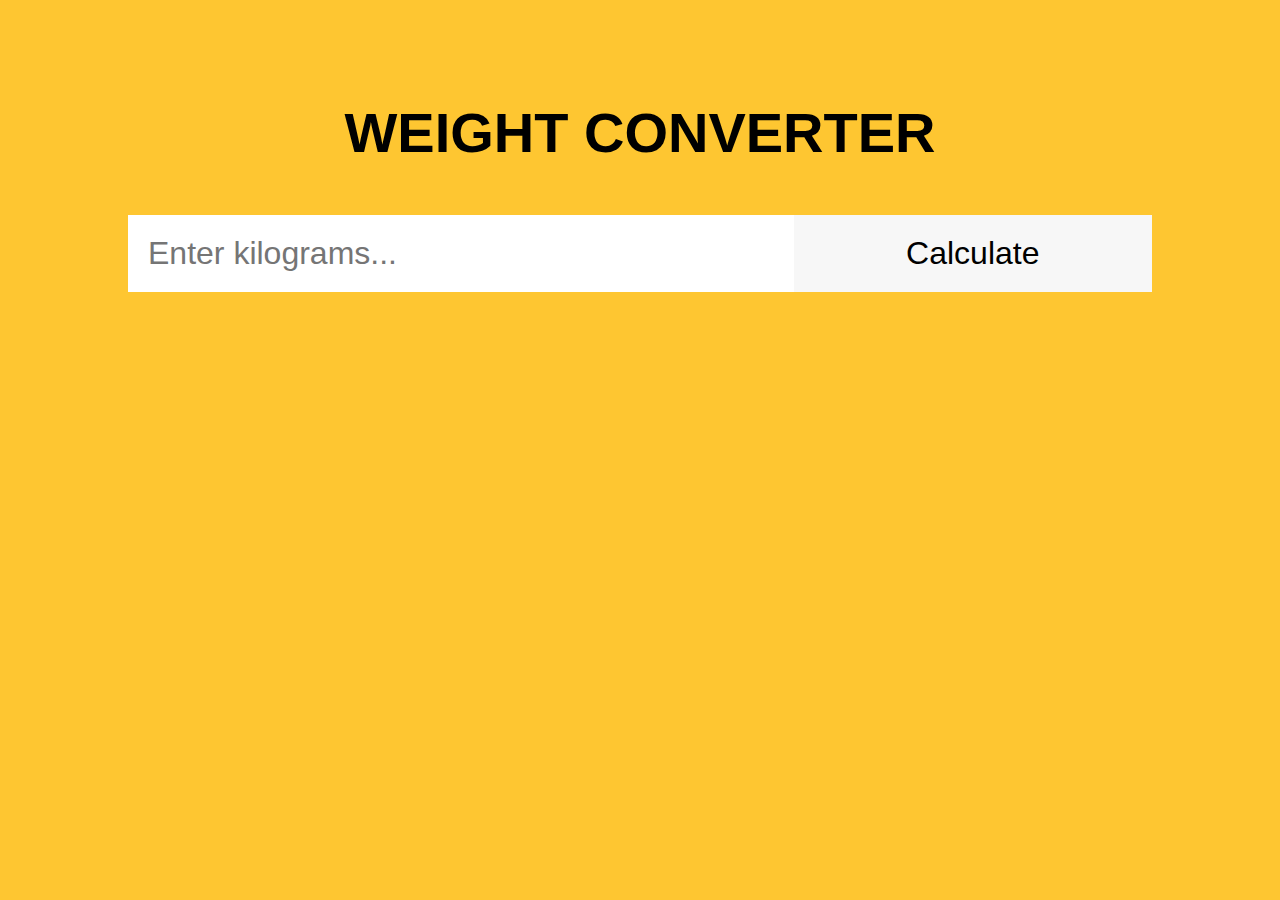
<file: Task 1/Index.html>
<!DOCTYPE html>
<html lang="en">
  <head>
    <meta charset="UTF-8" />
    <title>Weight Converter</title>
    <!-- Custom CSS -->
    <link rel="stylesheet" href="style.css" />
    <!-- Custom JS -->
    <script defer src="script.js"></script>
  </head>
  <body>
    <header>
      <!-- Header code-->
    </header>

    <main>
      <div class="wrapper">
        <h1 class="headline">Weight Converter</h1>
        <!-- Users input -->
        <form onsubmit="calculateValues()">
          <input type="text" id="search" placeholder="Enter kilograms..." />
          <input type="submit" id="submit-btn" value="Calculate" />
        </form>
        <!-- Place for output after form submission -->
        <div id="output">
          <div>
            <h2>Pounds:</h2>
            <div id="output-lb"></div>
          </div>
          <div>
            <h2>Grams:</h2>
            <div id="output-g"></div>
          </div>
          <div>
            <h2>Ounces:</h2>
            <div id="output-oz"></div>
          </div>
        </div>
      </div>
    </main>

    <footer>
      <!-- Footer code -->
    </footer>
  </body>
</html>
</file>
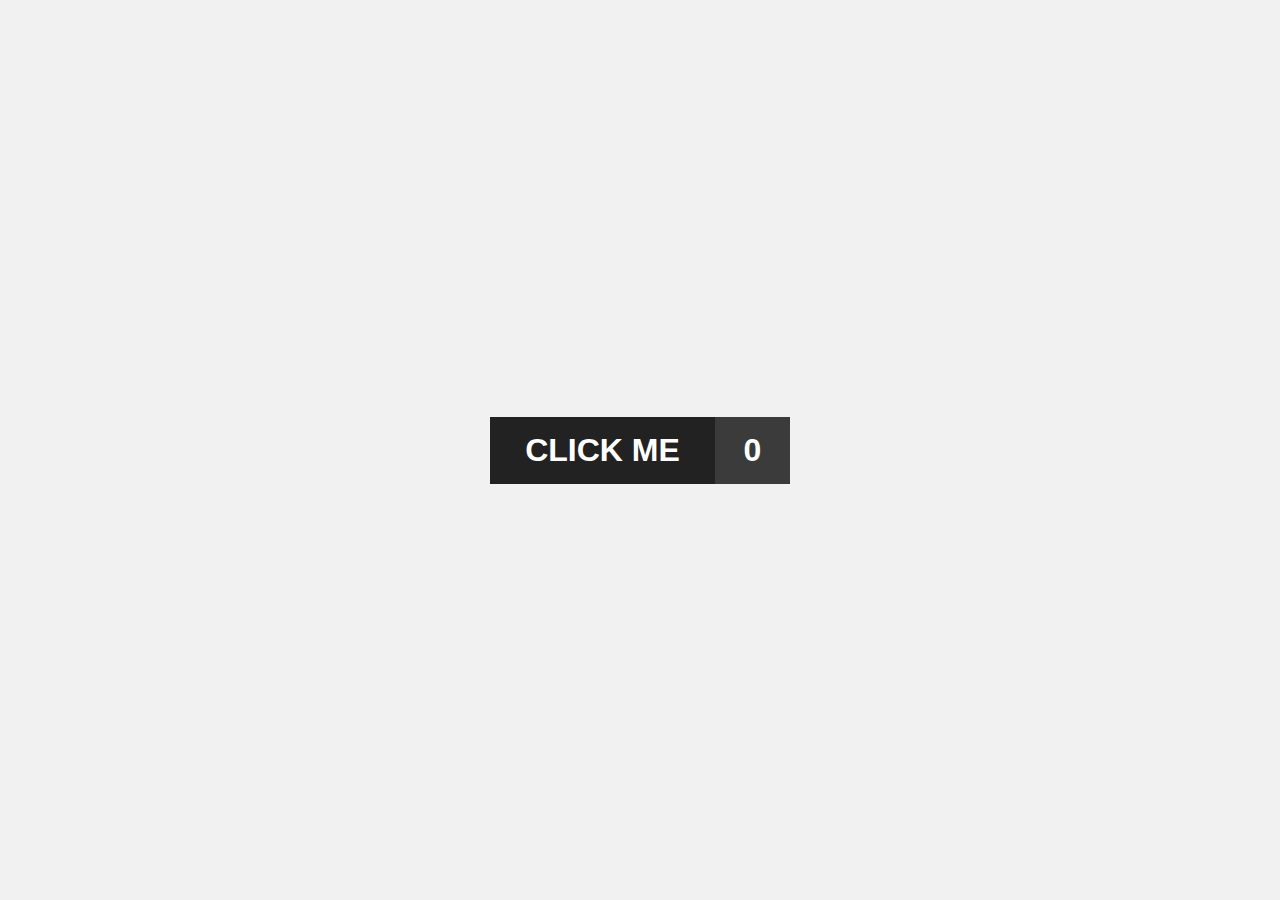
<file: Task 2/index.html>
<!DOCTYPE html>
<html lang="en">
  <head>
    <meta charset="UTF-8" />
    <title>Change button state</title>
    <!-- Custom CSS -->
    <link rel="stylesheet" href="style.css" />
    <!-- Custom JS -->
    <script defer src="script.js"></script>
  </head>
  <body>
    <header>
      <!-- Header code-->
    </header>

    <main>
      <div class="wrapper">
        <div class="btn">
          <div id="btn__element">CLICK ME</div>
          <div id="btn__state">0</div>
        </div>
      </div>
    </main>

    <footer>
      <!-- Footer code -->
    </footer>
  </body>
</html>
</file>
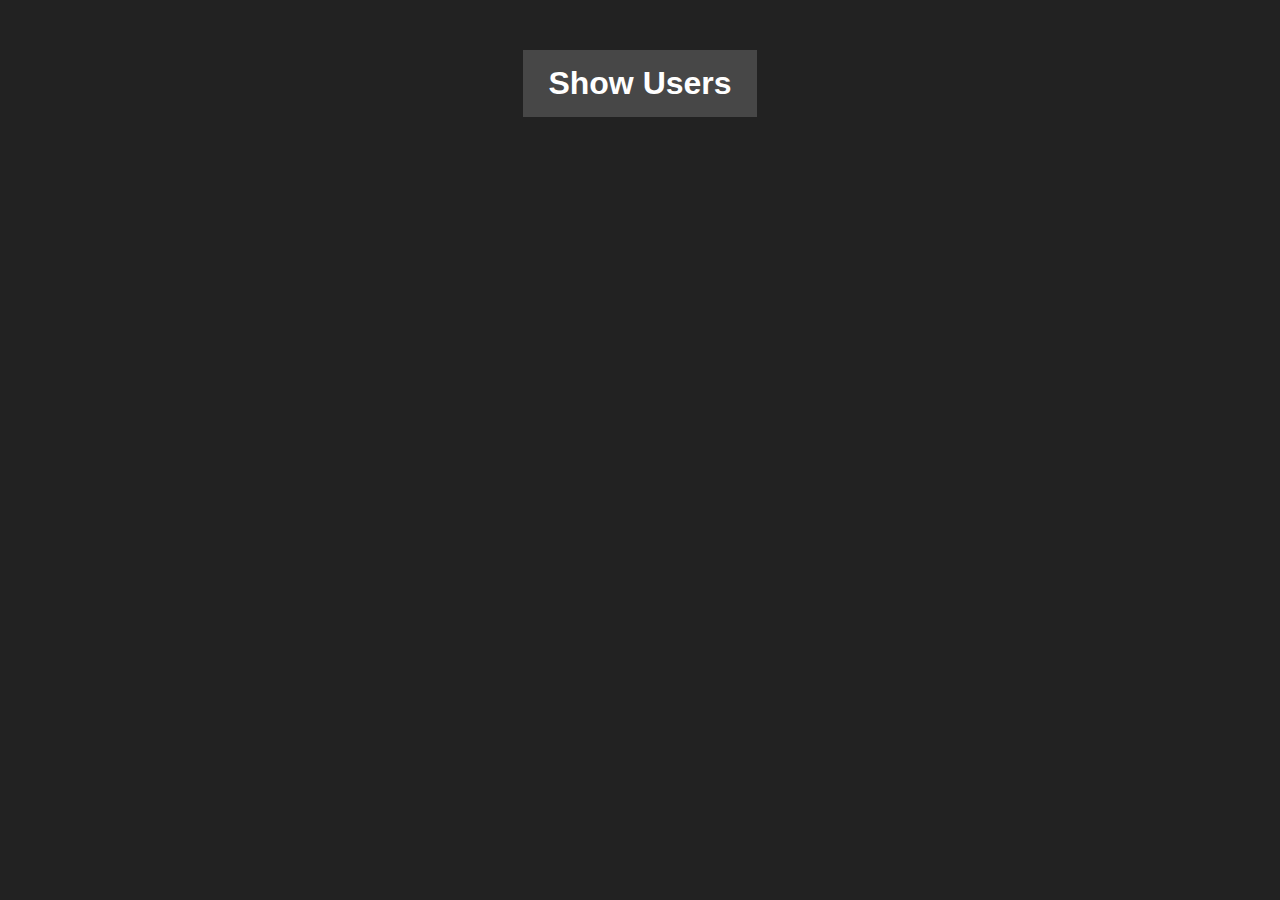
<file: Task 3/index.html>
<!DOCTYPE html>
<html lang="en">
  <head>
    <meta charset="UTF-8" />
    <title>Show Github users</title>
    <!-- Custom CSS -->
    <link rel="stylesheet" href="style.css" />
    <!-- Custom JS -->
    <script defer src="script.js"></script>
  </head>
  <body>
    <header>
      <!-- Header code-->
    </header>

    <main>
      <div class="wrapper">
        <div class="btn-container">
          <button id="btn">Show Users</button>
        </div>
        <div class="output-container">
          <h1>Github Users</h1>
          <div id="output">
            <!-- Results goes here -->
<!--            <p id="message">Press "Show Users" button to see users</p>-->
          </div>
        </div>
      </div>
    </main>

    <footer>
      <!-- Footer code -->
    </footer>
  </body>
</html>
</file>
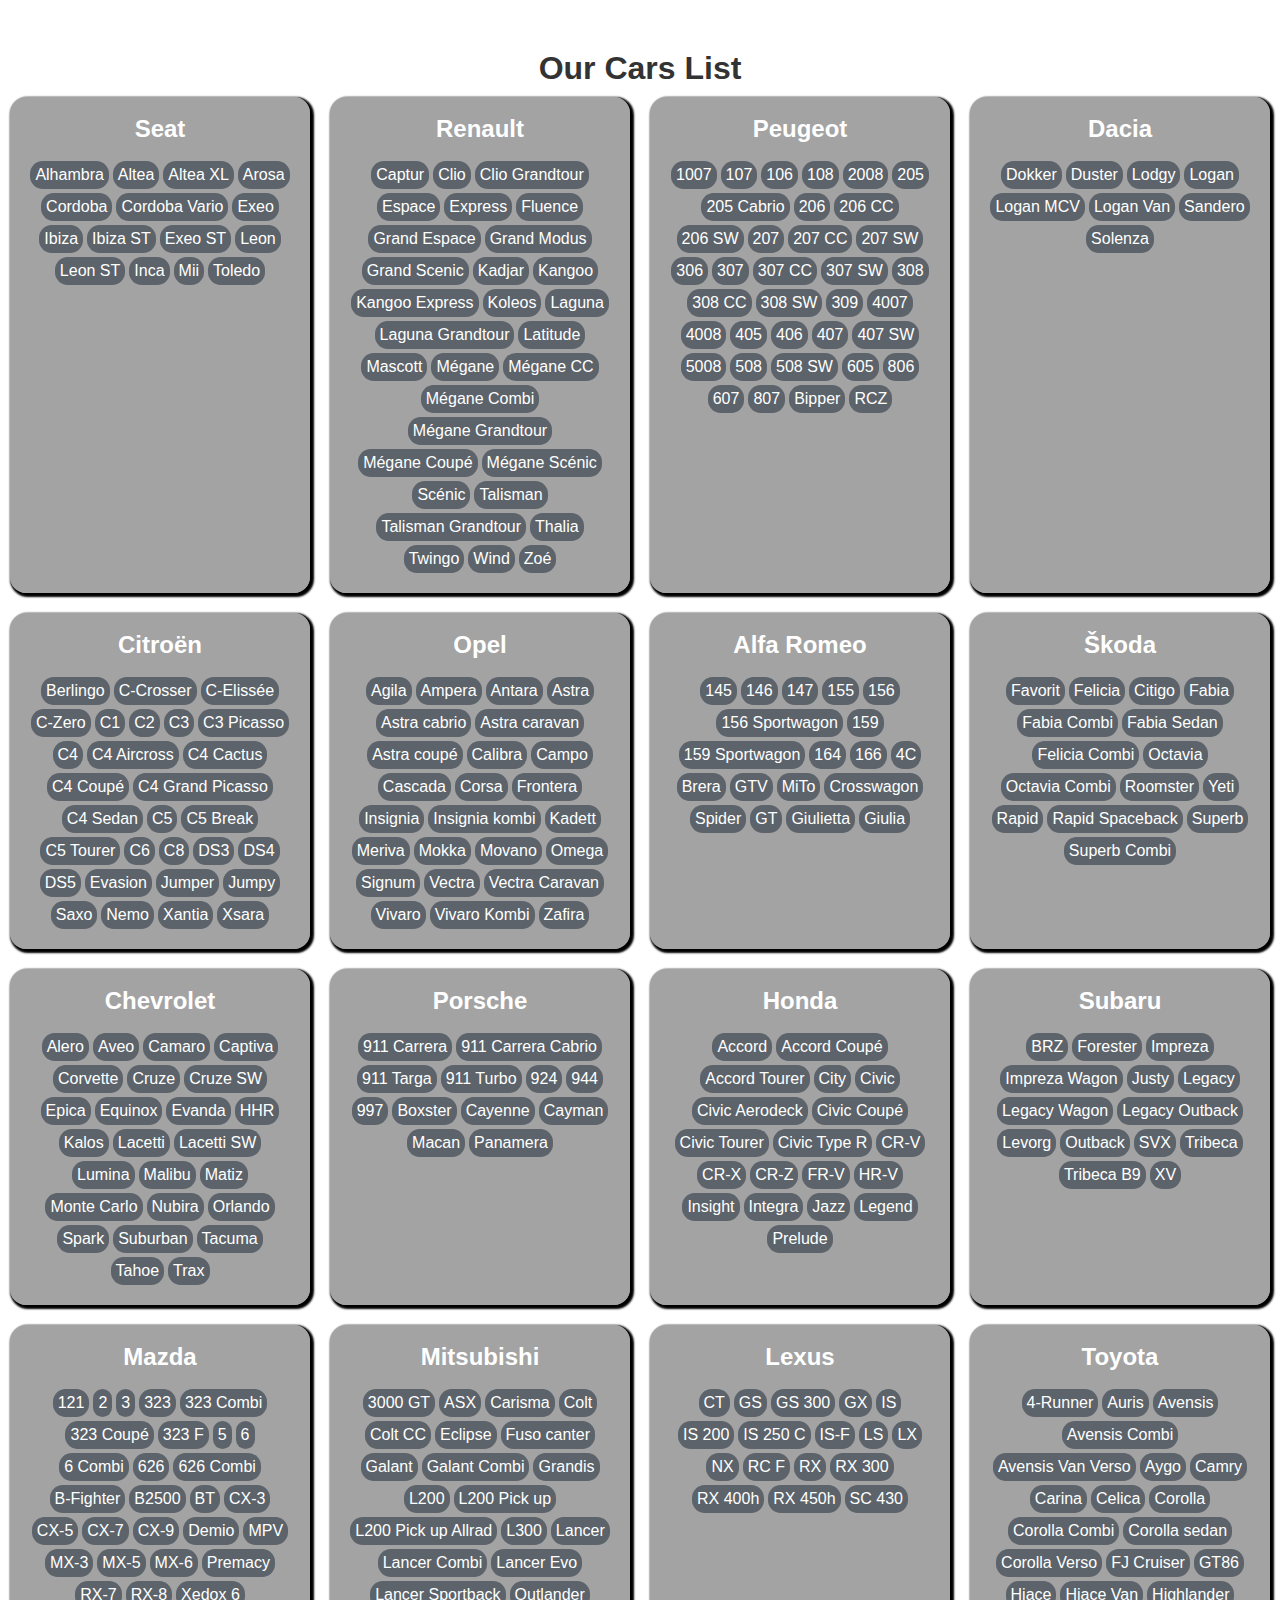
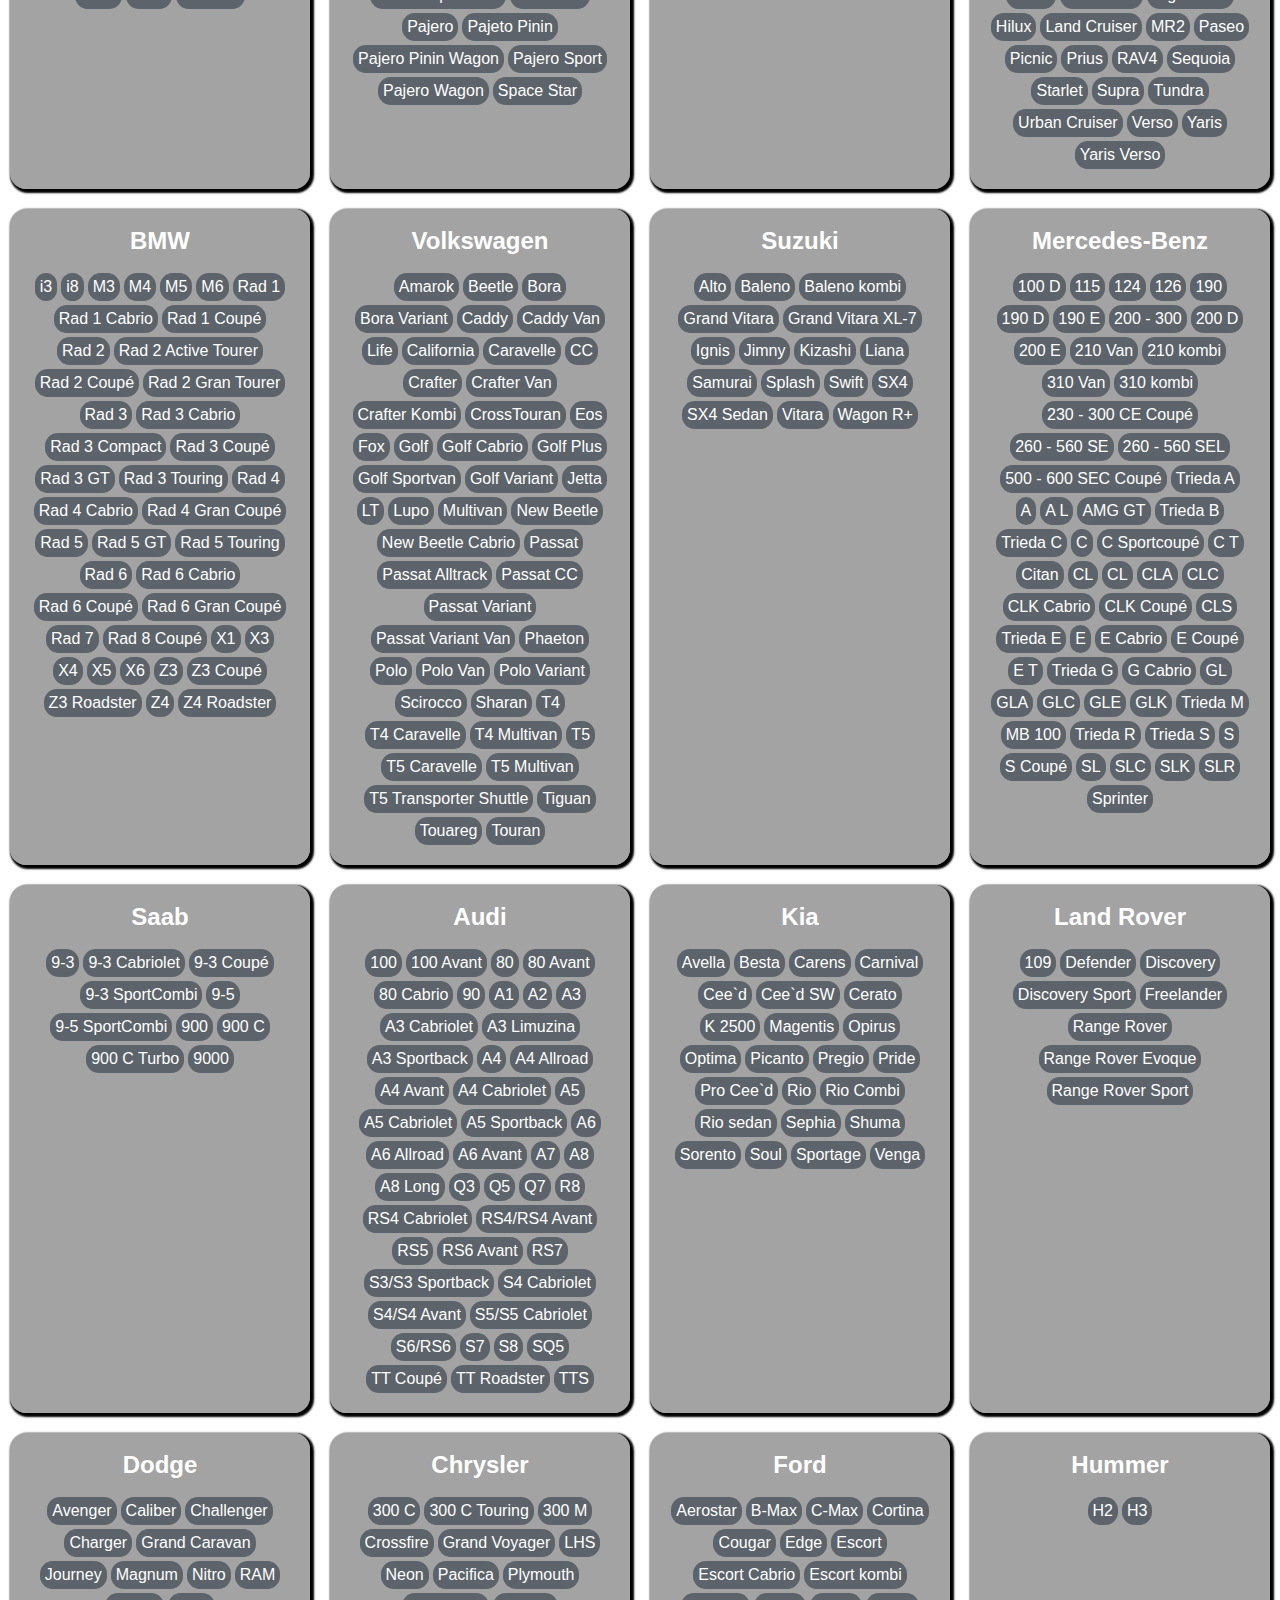
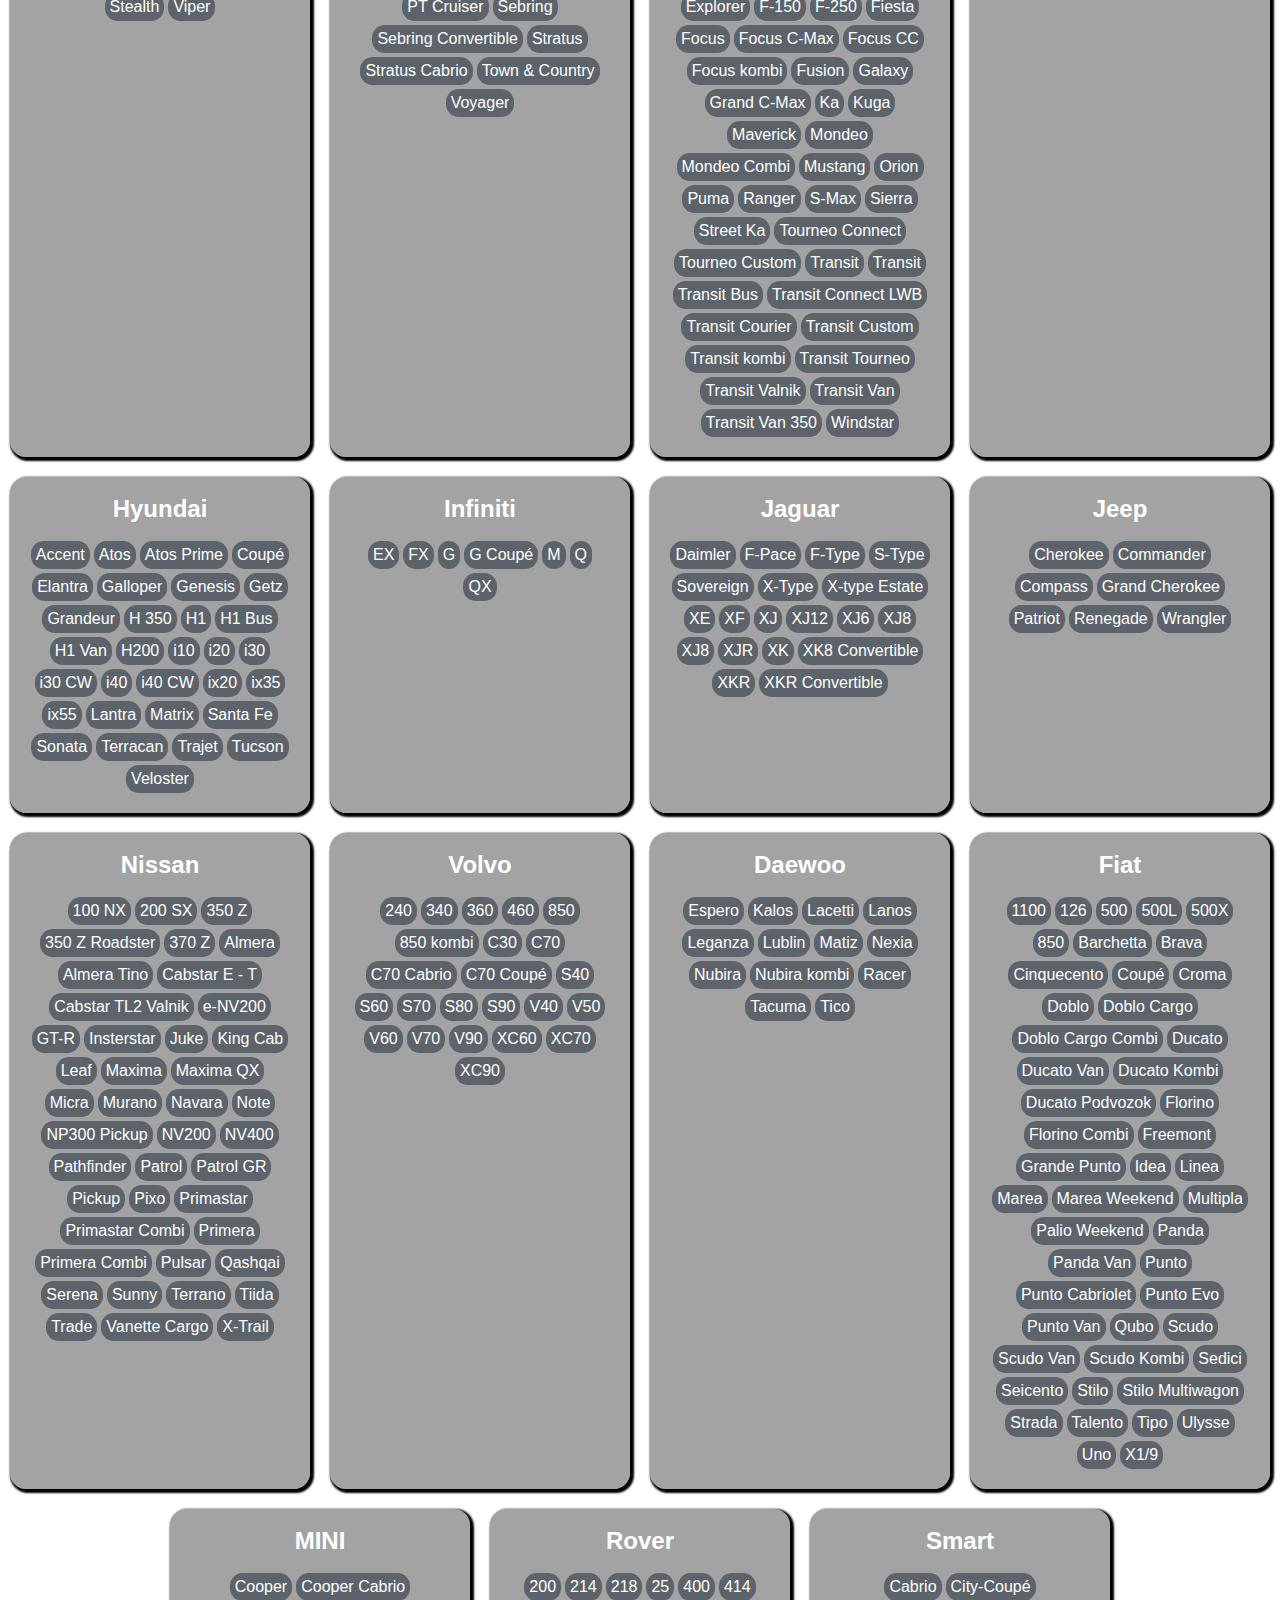
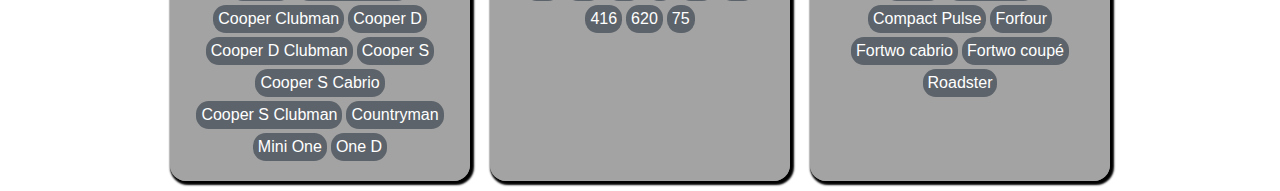
<file: Task 4/Index.html>
<!DOCTYPE html>
<html lang="en">
  <head>
    <meta charset="UTF-8" />
    <title>Cars list</title>
    <!-- Custom CSS -->
    <link rel="stylesheet" href="style.css" />
    <!-- Custom JS -->
    <script defer src="script.js"></script>
  </head>
  <body>
    <header>
      <!-- Header code-->
    </header>

    <main>
      <div class="wrapper">
        <div class="container">
          <h1>Our Cars List</h1>
          <div id="output">
            <!-- Results goes here -->
          </div>
        </div>
      </div>
    </main>

    <footer>
      <!-- Footer code -->
    </footer>
  </body>
</html>
</file>
<file: Task 1/style.css>
/* Resets */
* {
  margin: 0;
  padding: 0;
  box-sizing: border-box;
  font-family: 'Trebuchet MS', 'Lucida Sans Unicode', 'Lucida Grande',
    'Lucida Sans', Arial, sans-serif;
}

/* Mobile first */
.wrapper {
  min-height: 100vh;
  min-width: calc(100vw - (100vw - 100%));
  background-color: #fec631;
}

.headline {
  padding-top: 100px;
  font-size: 2.5em;
  text-align: center;
  color: #000;
  text-transform: uppercase;
}

form {
  max-width: 80%;
  margin: 50px auto;
  display: flex;
  flex-wrap: wrap;
}

#search {
  width: 65%;
  margin: 0;
  padding: 20px;
  outline: 0;
  border: 0;
  font-size: 1.1em;
}

#submit-btn {
  width: 35%;
  background-color: #f7f7f7;
  border: 0;
  outline: 0;
  font-size: 1.1em;
}

#submit-btn:hover {
  cursor: pointer;
  background-color: #000;
  color: #fff;
}

#output {
  max-width: 80%;
  margin: 50px auto;
  display: none;
  justify-content: space-evenly;
  background: #c7ac3a;
  border-radius: 1rem;
}
#output > div {
  display: flex;
  padding: 1rem;
  flex-direction: column;
  align-items: center;
  /*border: 1px solid black;*/
  flex-grow: 1;
  font-size: 20px;
}

/* Tablet */
@media screen and (min-width: 768px) {
  .headline {
    font-size: 3.5em;
  }

  #search,
  #submit-btn {
    font-size: 2em;
  }
}
</file>
<file: Task 2/style.css>
/* Resets */
* {
  margin: 0;
  padding: 0;
  box-sizing: border-box;
  font-family: 'Trebuchet MS', 'Lucida Sans Unicode', 'Lucida Grande',
    'Lucida Sans', Arial, sans-serif;
}

/* Mobile first */
.wrapper {
  min-height: 100vh;
  min-width: calc(100vw - (100vw - 100%));
  display: flex;
  justify-content: center;
  align-items: center;
  background-color: #f1f1f1;
}

.btn {
  width: 300px;
  display: flex;
  justify-content: center;
  flex-wrap: wrap;
}
#btn__element {
  width: 75%;
  padding: 15px 25px;
  background-color: #222;
  border: #222;
  color: #fff;
  font-weight: bold;
  font-size: 2em;
  text-align: center;
}

#btn__element:hover {
  cursor: pointer;
  background-color: rgb(59, 59, 59);
}

#btn__state {
  width: 25%;
  padding: 15px 25px;
  background-color: rgb(59, 59, 59);
  border: #222;
  color: #fff;
  font-weight: bold;
  font-size: 2em;
  text-align: center;
}
</file>
<file: Task 3/style.css>
/* Resets */
* {
  margin: 0;
  padding: 0;
  box-sizing: border-box;
  font-family: 'Trebuchet MS', 'Lucida Sans Unicode', 'Lucida Grande',
    'Lucida Sans', Arial, sans-serif;
}

/* Mobile first */
.wrapper {
  min-height: 100vh;
  min-width: calc(100vw - (100vw - 100%));
  display: flex;
  flex-direction: column;
  align-items: center;
  background-color: #222;
}

.btn-container {
  width: 100%;
  display: flex;
  flex-direction: column;
  align-items: center;
}

.btn-container #btn {
  margin: 50px 0;
  padding: 15px 25px;
  background-color: #474747;
  border: #222;
  color: #fff;
  font-weight: bold;
  font-size: 2em;
  text-align: center;
}

.btn-container #btn:hover {
  cursor: pointer;
  opacity: 0.9;
}

.output-container {
  width: 100%;
  margin: 25px 0;
  display: flex;
  flex-direction: column;
  align-items: center;
}

.output-container h1 {
  color: #fff;
}

.output-container #output {
  width: 80%;
  margin-top: 25px;
  padding: 30px;
  border-radius: 5px;
  background-color: #fff;
}

/* My styling */
.card {
  display: flex;
  align-items: center;
  background: rgba(71, 71, 71, 0.5);
  box-shadow: 2px 2px 2px 2px black;
  border: 2px transparent solid;
  border-radius: 1rem;
  margin: 10px;
  color: white;
  gap: 1rem;
}
.card:hover {
  color: blue;
  border: 2px blue solid;
  cursor: pointer;
}

.avatar {
  width: 50px;
  height: 50px;
  border-radius: 1rem;
}
</file>
<file: Task 4/style.css>
/* Resets */
* {
  margin: 0;
  padding: 0;
  box-sizing: border-box;
  font-family: 'Trebuchet MS', 'Lucida Sans Unicode', 'Lucida Grande',
    'Lucida Sans', Arial, sans-serif;
}

/* Mobile first */
.wrapper {
  min-height: 100vh;
  min-width: calc(100vw - (100vw - 100%));
  display: flex;
  flex-direction: column;
  align-items: center;
}

.container {
  width: 100%;
  display: flex;
  flex-direction: column;
  align-items: center;
}

.container h1 {
  margin-top: 50px;
  color: #333;
}

/* My Styles */

.card {
  display: flex;
  flex-direction: column;
  align-items: center;
  background: rgba(71, 71, 71, 0.5);
  box-shadow: 2px 2px 2px 2px black;
  border: 2px transparent solid;
  border-radius: 1rem;
  margin: 10px;
  color: white;
  gap: 1rem;
  width: 300px;
  padding: 1rem;
}

.card:hover {
  color: blue;
  border: 2px blue solid;
  cursor: pointer;
}

.models {
  display: flex;
  justify-content: center;
  flex-wrap: wrap;
  list-style-type: none;
}

.model {
  display: inline-block;
  background: #5c636a;
  margin: 2px;
  padding: 5px;
  border-radius: 0.8rem;
  color: white;
}

.model:hover {
  color: blue;
}

#output {
  display: flex;
  flex-wrap: wrap;
  justify-content: center;
}
</file>
